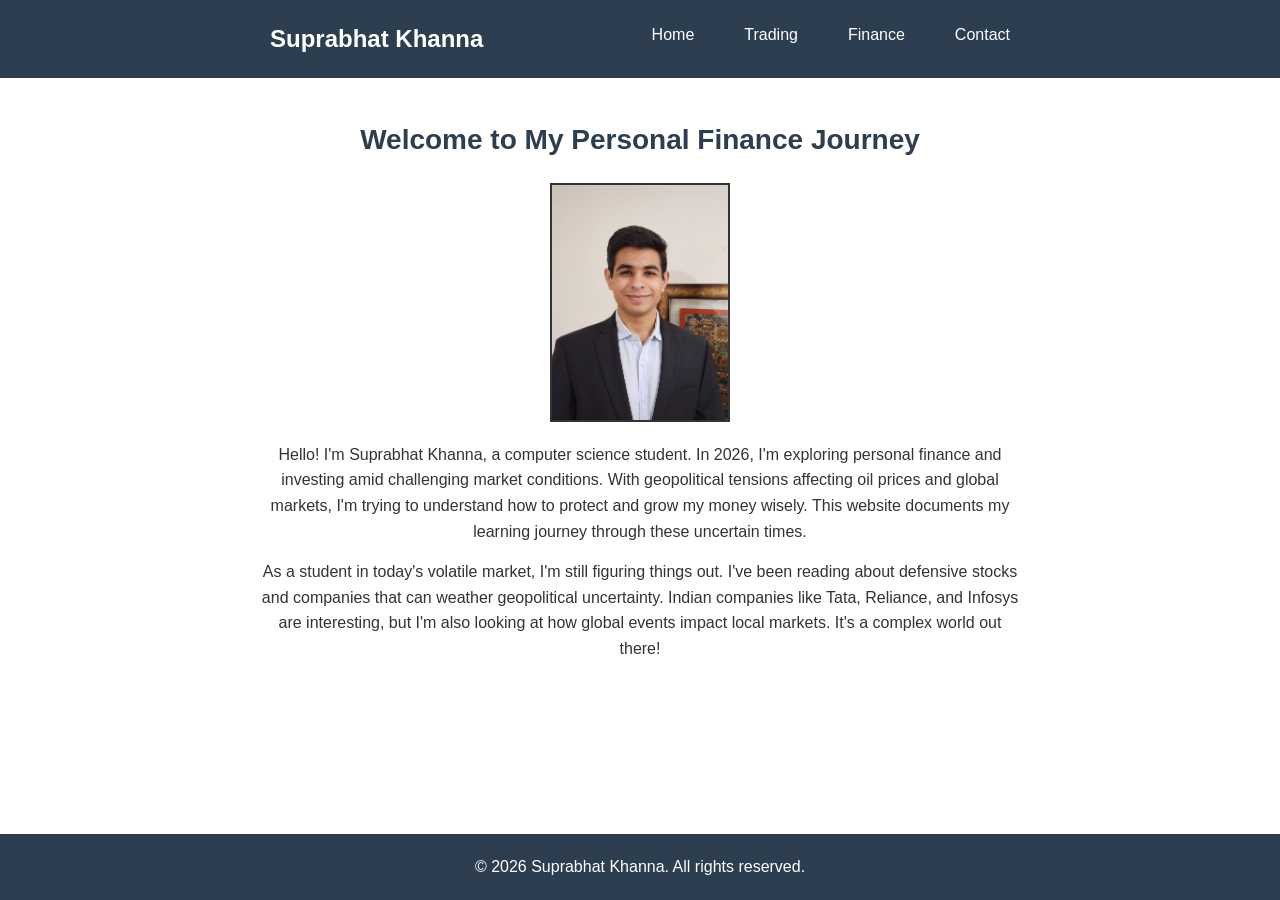
<file: index.html>
<!DOCTYPE html>
<html lang="en">

<head>
    <meta charset="UTF-8">
    <meta name="viewport" content="width=device-width, initial-scale=1.0">
    <title>Suprabhat Khanna - Personal Finance Journey</title>
    <link rel="stylesheet" href="style.css">
</head>

<body>
    <!-- Header with navigation -->
    <header>
        <nav>
            <h1><a href="index.html" style="color: white; text-decoration: none;">Suprabhat Khanna</a></h1>
            <ul>
                <li><a href="index.html">Home</a></li>
                <li><a href="trading.html">Trading</a></li>
                <li><a href="finance.html">Finance</a></li>
                <li><a href="contact.html">Contact</a></li>
            </ul>
        </nav>
    </header>

    <!-- Main content -->
    <main>
        <!-- Home section -->
        <section class="container">
            <div class="intro">
                <h2>Welcome to My Personal Finance Journey</h2>
                <img src="FORMAL PICTURE IN COAT.jpg" alt="Suprabhat Khanna" class="profile-image">
                <p>
                    Hello! I'm Suprabhat Khanna, a computer science student. In 2026, I'm exploring personal finance
                    and investing amid challenging market conditions. With geopolitical tensions affecting oil prices
                    and global markets, I'm trying to understand how to protect and grow my money wisely.
                    This website documents my learning journey through these uncertain times.
                </p>
                <p>
                    As a student in today's volatile market, I'm still figuring things out. I've been reading about
                    defensive stocks and companies that can weather geopolitical uncertainty. Indian companies like
                    Tata, Reliance, and Infosys are interesting, but I'm also looking at how global events
                    impact local markets. It's a complex world out there!
                </p>
            </div>
        </section>
    </main>

    <!-- Footer -->
    <footer>
        <p>&copy; 2026 Suprabhat Khanna. All rights reserved.</p>
    </footer>

    <!-- JavaScript file -->
    <script src="script.js"></script>
</body>

</html>
</file>
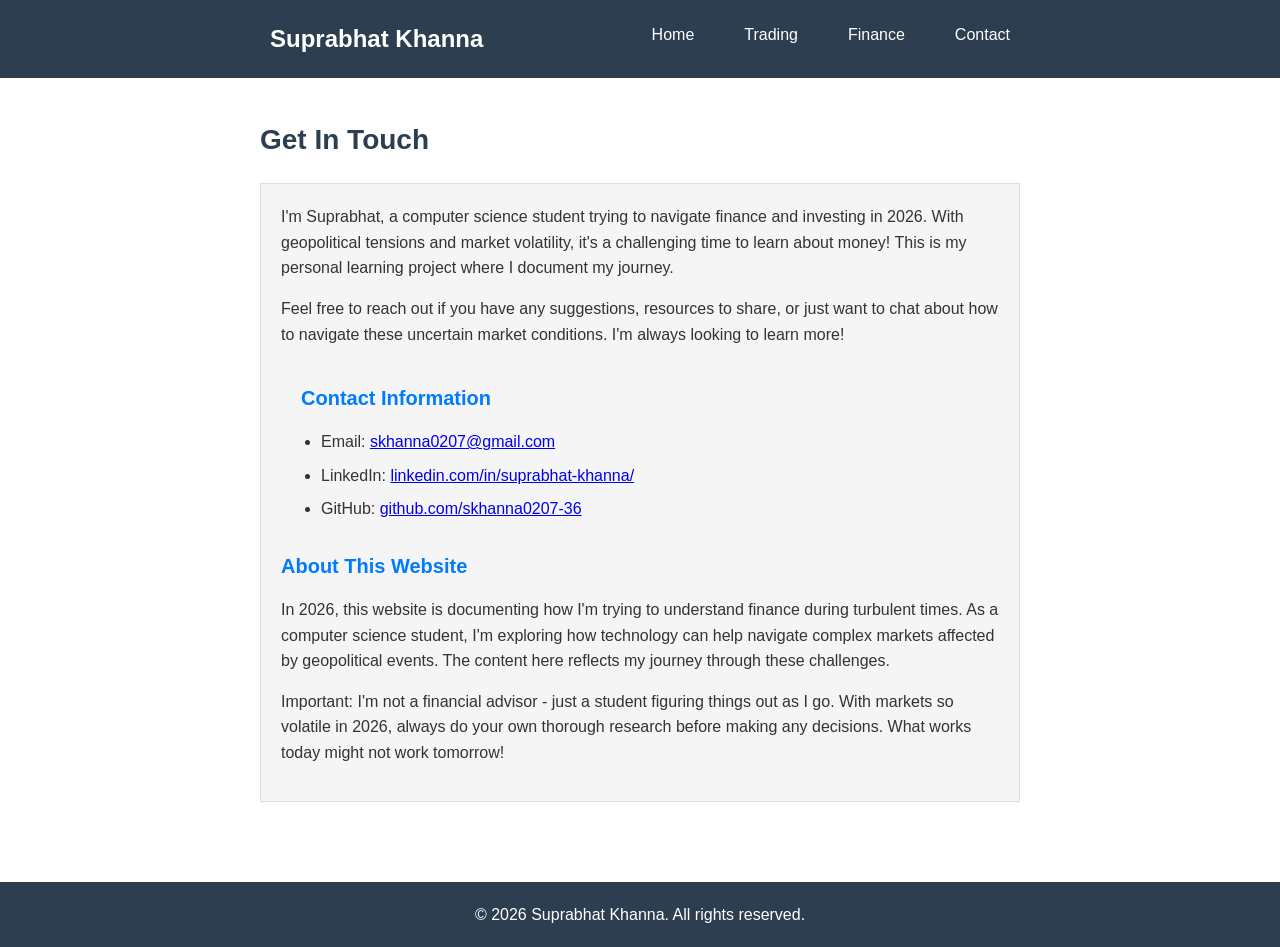
<file: contact.html>
<!DOCTYPE html>
<html lang="en">
<head>
    <meta charset="UTF-8">
    <meta name="viewport" content="width=device-width, initial-scale=1.0">
    <title>Contact - Suprabhat Khanna</title>
    <link rel="stylesheet" href="style.css">
</head>
<body>
    <!-- Header with navigation -->
    <header>
        <nav>
            <h1><a href="index.html" style="color: white; text-decoration: none;">Suprabhat Khanna</a></h1>
            <ul>
                <li><a href="index.html">Home</a></li>
                <li><a href="trading.html">Trading</a></li>
                <li><a href="finance.html">Finance</a></li>
                <li><a href="contact.html">Contact</a></li>
            </ul>
        </nav>
    </header>

    <!-- Main content -->
    <main>
    <!-- Contact section -->
    <section class="container">
        <h2>Get In Touch</h2>
        <div class="content">
            <p>
                I'm Suprabhat, a computer science student trying to navigate finance and investing in 2026.
                With geopolitical tensions and market volatility, it's a challenging time to learn about money!
                This is my personal learning project where I document my journey.
            </p>
            <p>
                Feel free to reach out if you have any suggestions, resources to share, or just want to
                chat about how to navigate these uncertain market conditions. I'm always looking to learn more!
            </p>

            <div class="contact-info">
                <h3>Contact Information</h3>
                <ul>
                    <li>Email: <a href="mailto:skhanna0207@gmail.com">skhanna0207@gmail.com</a></li>
                    <li>LinkedIn: <a href="https://www.linkedin.com/in/suprabhat-khanna" target="_blank">linkedin.com/in/suprabhat-khanna/</a></li>
                    <li>GitHub: <a href="https://github.com/skhanna0207-36" target="_blank">github.com/skhanna0207-36</a></li>
                </ul>
            </div>

            <div class="about-me">
                <h3>About This Website</h3>
                <p>
                    In 2026, this website is documenting how I'm trying to understand finance during turbulent times.
                    As a computer science student, I'm exploring how technology can help navigate complex markets
                    affected by geopolitical events. The content here reflects my journey through these challenges.
                </p>
                <p>
                    Important: I'm not a financial advisor - just a student figuring things out as I go.
                    With markets so volatile in 2026, always do your own thorough research before making any decisions.
                    What works today might not work tomorrow!
                </p>
            </div>
        </div>
    </section>
    </main>

    <!-- Footer -->
    <footer>
        <p>&copy; 2026 Suprabhat Khanna. All rights reserved.</p>
    </footer>

    <!-- JavaScript file -->
    <script src="script.js"></script>
</body>
</html>
</file>
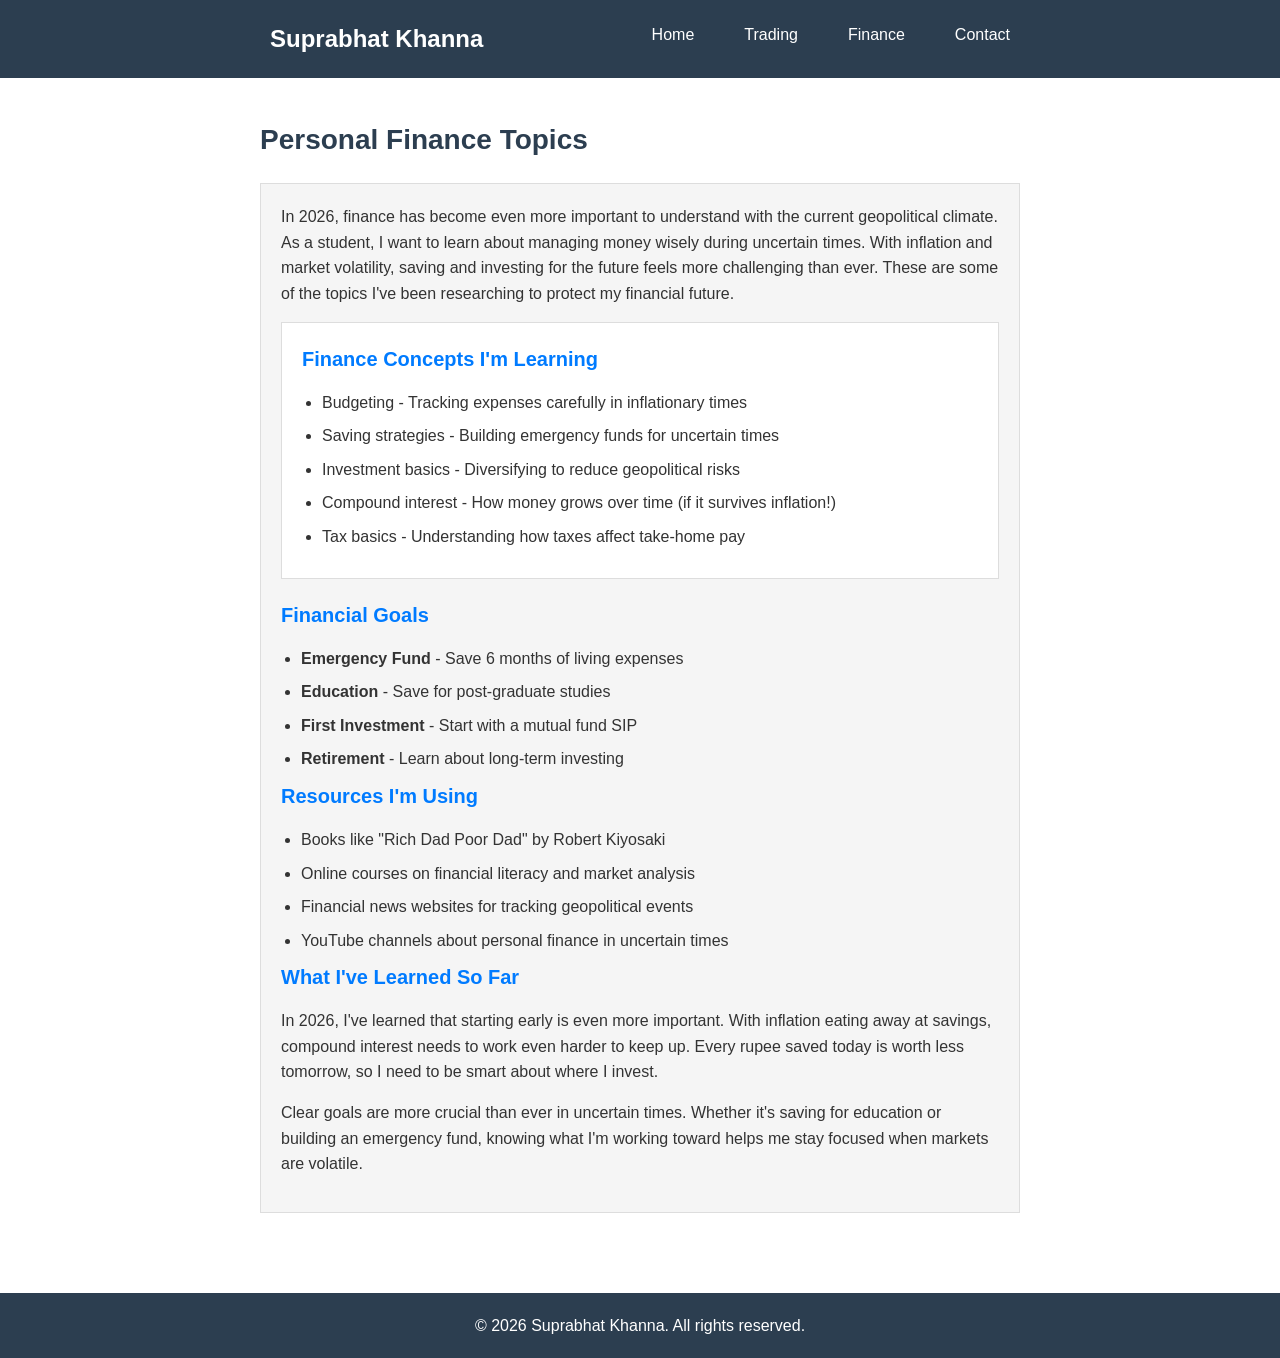
<file: finance.html>
<!DOCTYPE html>
<html lang="en">
<head>
    <meta charset="UTF-8">
    <meta name="viewport" content="width=device-width, initial-scale=1.0">
    <title>Finance - Suprabhat Khanna</title>
    <link rel="stylesheet" href="style.css">
</head>
<body>
    <!-- Header with navigation -->
    <header>
        <nav>
            <h1><a href="index.html" style="color: white; text-decoration: none;">Suprabhat Khanna</a></h1>
            <ul>
                <li><a href="index.html">Home</a></li>
                <li><a href="trading.html">Trading</a></li>
                <li><a href="finance.html">Finance</a></li>
                <li><a href="contact.html">Contact</a></li>
            </ul>
        </nav>
    </header>

    <!-- Main content -->
    <main>
    <!-- Finance section -->
    <section class="container">
        <h2>Personal Finance Topics</h2>
        <div class="content">
            <p>
                In 2026, finance has become even more important to understand with the current geopolitical climate.
                As a student, I want to learn about managing money wisely during uncertain times. With inflation
                and market volatility, saving and investing for the future feels more challenging than ever.
                These are some of the topics I've been researching to protect my financial future.
            </p>

            <div class="insights-list">
                <h3>Finance Concepts I'm Learning</h3>
                <ul>
                    <li>Budgeting - Tracking expenses carefully in inflationary times</li>
                    <li>Saving strategies - Building emergency funds for uncertain times</li>
                    <li>Investment basics - Diversifying to reduce geopolitical risks</li>
                    <li>Compound interest - How money grows over time (if it survives inflation!)</li>
                    <li>Tax basics - Understanding how taxes affect take-home pay</li>
                </ul>
            </div>

            <h3>Financial Goals</h3>
            <div class="goals-list">
                <ul>
                    <li><strong>Emergency Fund</strong> - Save 6 months of living expenses</li>
                    <li><strong>Education</strong> - Save for post-graduate studies</li>
                    <li><strong>First Investment</strong> - Start with a mutual fund SIP</li>
                    <li><strong>Retirement</strong> - Learn about long-term investing</li>
                </ul>
            </div>

            <div class="learning-resources">
                <h3>Resources I'm Using</h3>
                <ul>
                    <li>Books like "Rich Dad Poor Dad" by Robert Kiyosaki</li>
                    <li>Online courses on financial literacy and market analysis</li>
                    <li>Financial news websites for tracking geopolitical events</li>
                    <li>YouTube channels about personal finance in uncertain times</li>
                </ul>
            </div>

            <div class="financial-tips">
                <h3>What I've Learned So Far</h3>
                <p>
                    In 2026, I've learned that starting early is even more important. With inflation eating away
                    at savings, compound interest needs to work even harder to keep up. Every rupee saved today
                    is worth less tomorrow, so I need to be smart about where I invest.
                </p>
                <p>
                    Clear goals are more crucial than ever in uncertain times. Whether it's saving for education
                    or building an emergency fund, knowing what I'm working toward helps me stay focused when
                    markets are volatile.
                </p>
            </div>
        </div>
    </section>
    </main>

    <!-- Footer -->
    <footer>
        <p>&copy; 2026 Suprabhat Khanna. All rights reserved.</p>
    </footer>

    <!-- JavaScript file -->
    <script src="script.js"></script>
</body>
</html>
</file>
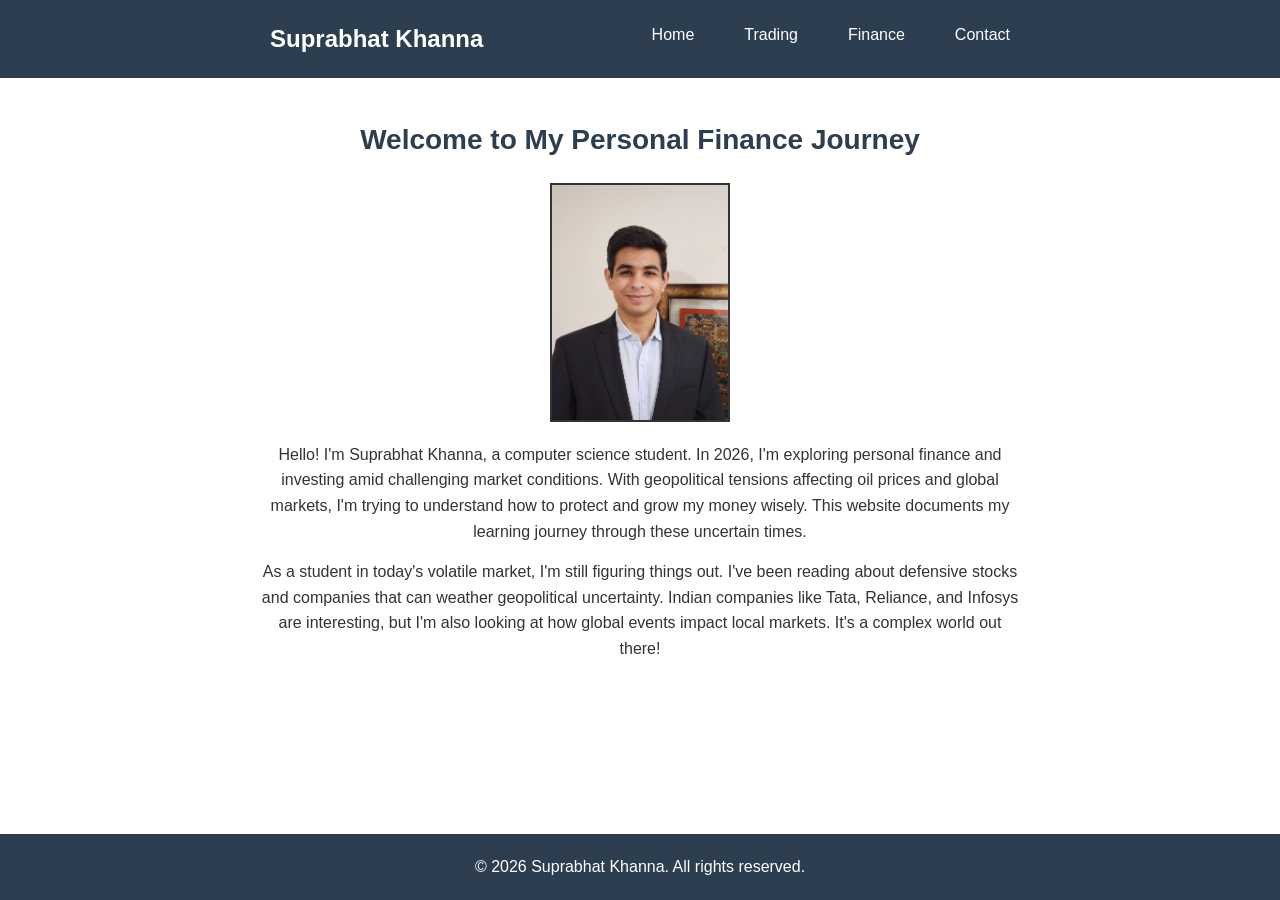
<file: home.html>
<!DOCTYPE html>
<html lang="en">

<head>
    <meta charset="UTF-8">
    <meta name="viewport" content="width=device-width, initial-scale=1.0">
    <title>Suprabhat Khanna - Personal Finance Journey</title>
    <link rel="stylesheet" href="style.css">
</head>

<body>
    <!-- Header with navigation -->
    <header>
        <nav>
            <h1><a href="home.html" style="color: white; text-decoration: none;">Suprabhat Khanna</a></h1>
            <ul>
                <li><a href="home.html">Home</a></li>
                <li><a href="trading.html">Trading</a></li>
                <li><a href="finance.html">Finance</a></li>
                <li><a href="contact.html">Contact</a></li>
            </ul>
        </nav>
    </header>

    <!-- Main content -->
    <main>
        <!-- Home section -->
        <section class="container">
            <div class="intro">
                <h2>Welcome to My Personal Finance Journey</h2>
                <img src="FORMAL PICTURE IN COAT.jpg" alt="Suprabhat Khanna" class="profile-image">
                <p>
                    Hello! I'm Suprabhat Khanna, a computer science student. In 2026, I'm exploring personal finance
                    and investing amid challenging market conditions. With geopolitical tensions affecting oil prices
                    and global markets, I'm trying to understand how to protect and grow my money wisely.
                    This website documents my learning journey through these uncertain times.
                </p>
                <p>
                    As a student in today's volatile market, I'm still figuring things out. I've been reading about
                    defensive stocks and companies that can weather geopolitical uncertainty. Indian companies like
                    Tata, Reliance, and Infosys are interesting, but I'm also looking at how global events
                    impact local markets. It's a complex world out there!
                </p>
            </div>
        </section>
    </main>

    <!-- Footer -->
    <footer>
        <p>&copy; 2026 Suprabhat Khanna. All rights reserved.</p>
    </footer>

    <!-- JavaScript file -->
    <script src="script.js"></script>
</body>

</html>
</file>
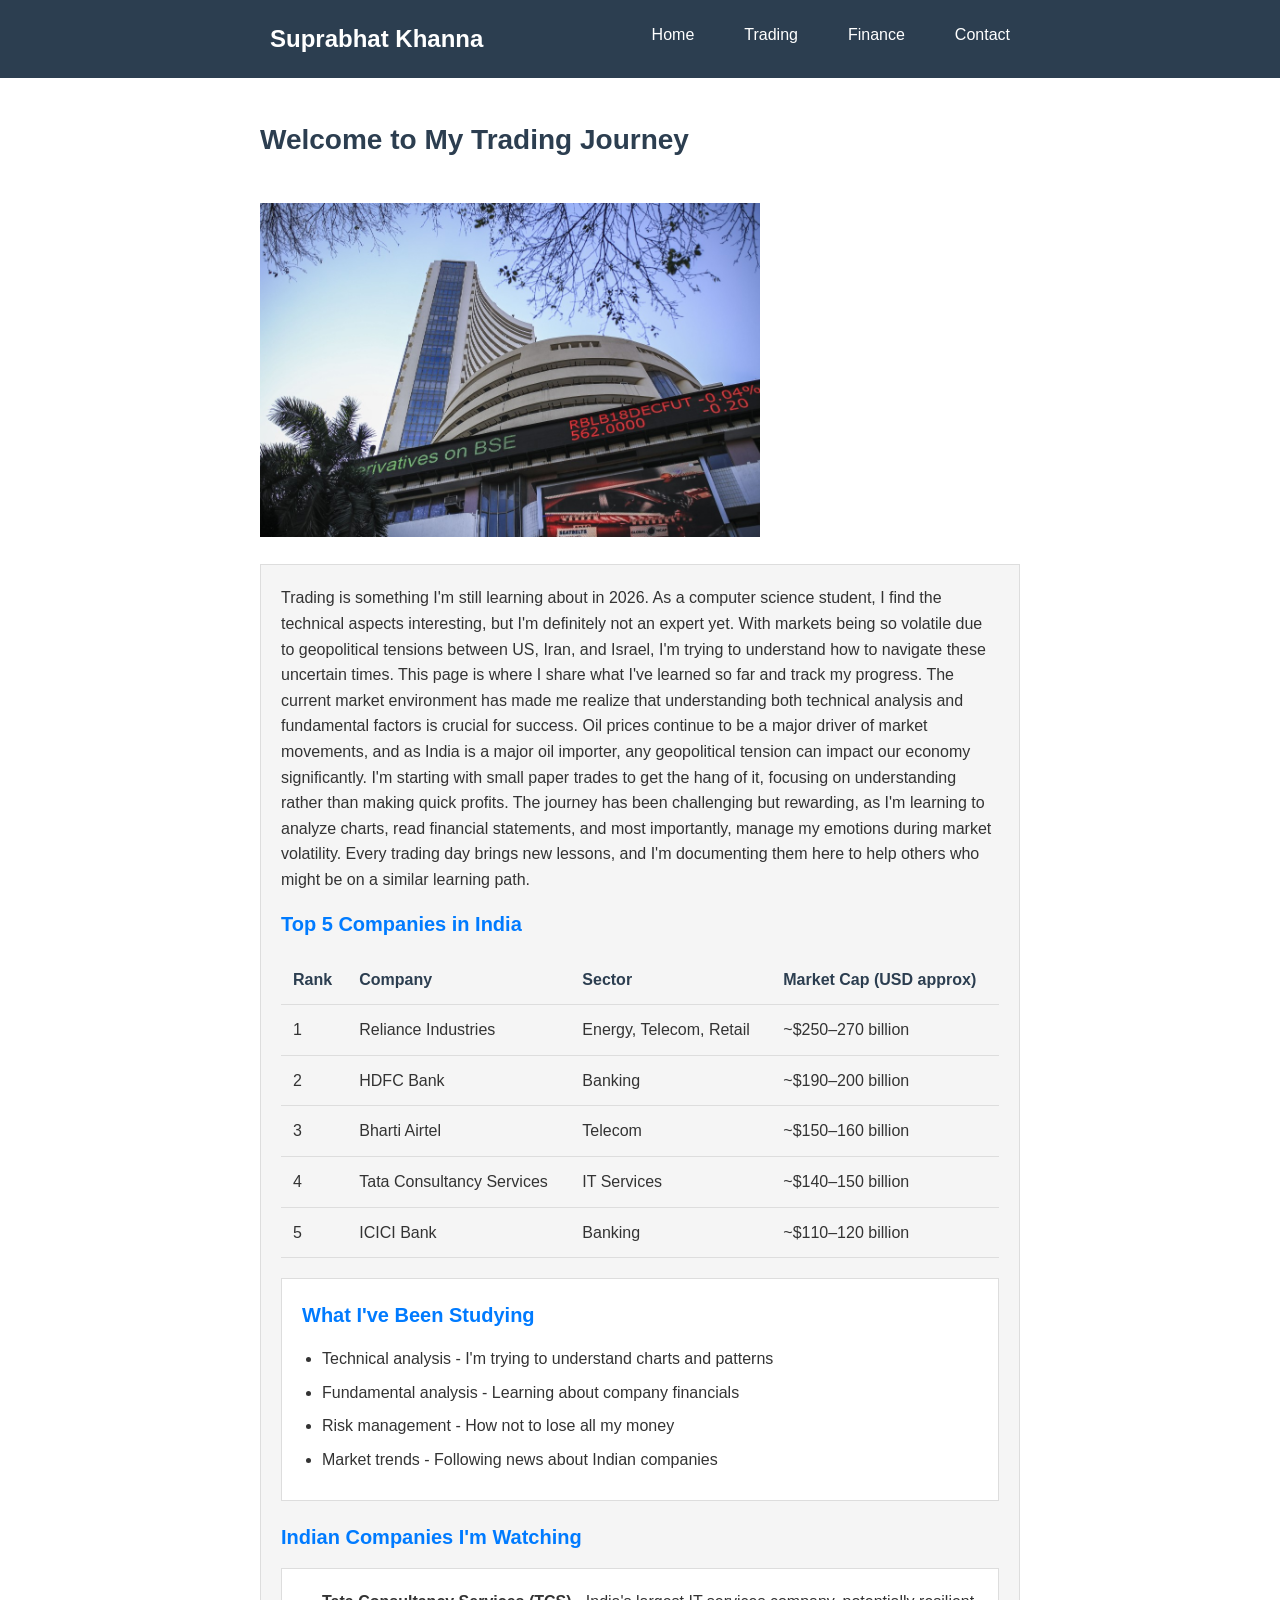
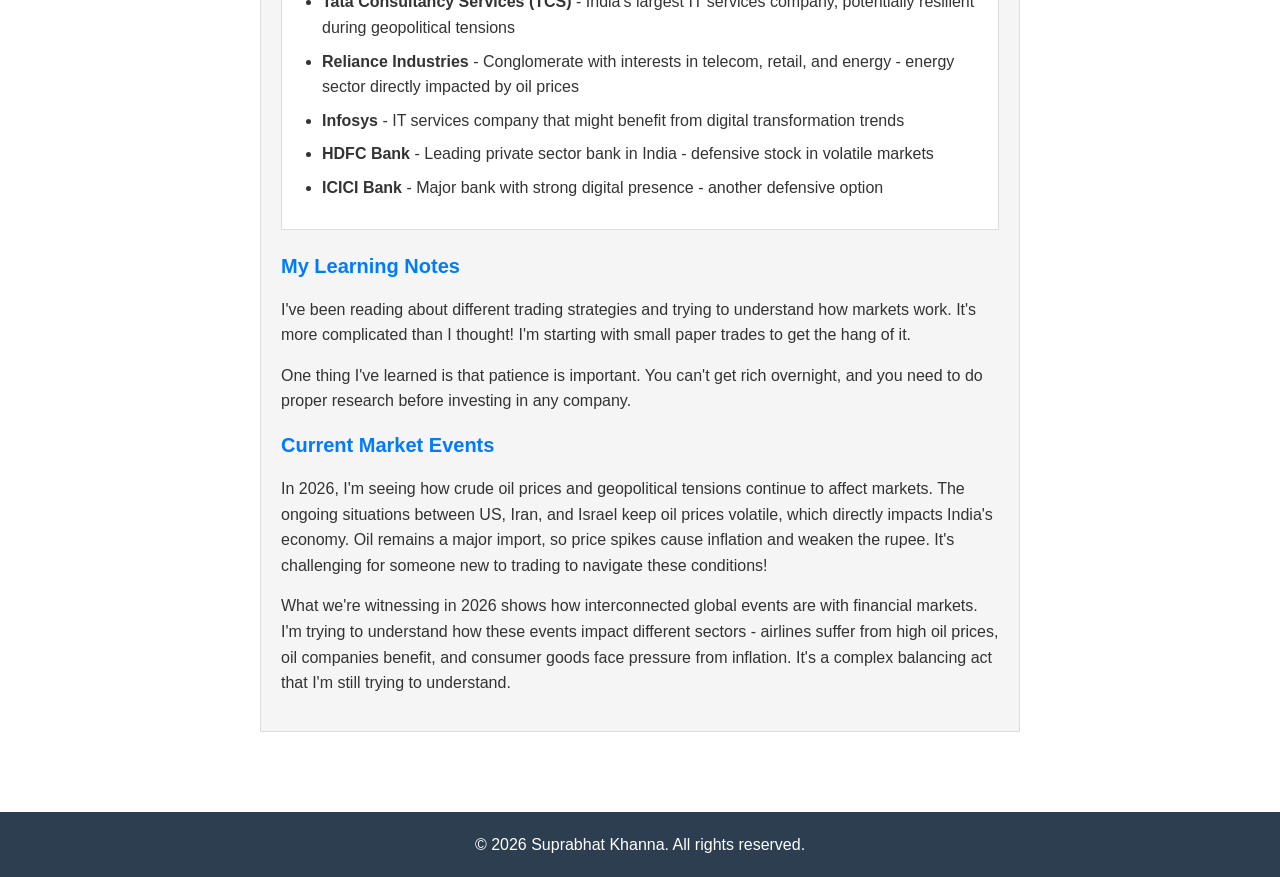
<file: trading.html>
<!DOCTYPE html>
<html lang="en">

<head>
    <meta charset="UTF-8">
    <meta name="viewport" content="width=device-width, initial-scale=1.0">
    <title>Trading - Suprabhat Khanna</title>
    <link rel="stylesheet" href="style.css">
</head>

<body>
    <!-- Header with navigation -->
    <header>
        <nav>
            <h1><a href="index.html" style="color: white; text-decoration: none;">Suprabhat Khanna</a></h1>
            <ul>
                <li><a href="index.html">Home</a></li>
                <li><a href="trading.html">Trading</a></li>
                <li><a href="finance.html">Finance</a></li>
                <li><a href="contact.html">Contact</a></li>
            </ul>
        </nav>
    </header>

    <!-- Main content -->
    <main>
        <!-- Trading section -->
        <section class="container">
            <h2>Welcome to My Trading Journey</h2>
            <img src="NSE.jpeg" alt="Trading and Finance" class="hero-image">
            <div class="content">
                <p>
                    Trading is something I'm still learning about in 2026. As a computer science student, I find the
                    technical aspects interesting, but I'm definitely not an expert yet. With markets being so volatile
                    due to geopolitical tensions between US, Iran, and Israel, I'm trying to understand how to navigate
                    these uncertain times. This page is where I share what I've learned so far and track my progress.
                    The current market environment has made me realize that understanding both technical analysis
                    and fundamental factors is crucial for success. Oil prices continue to be a major driver of market
                    movements, and as India is a major oil importer, any geopolitical tension can impact our economy
                    significantly. I'm starting with small paper trades to get the hang of it, focusing on understanding
                    rather than making quick profits. The journey has been challenging but rewarding, as I'm learning
                    to analyze charts, read financial statements, and most importantly, manage my emotions during
                    market volatility. Every trading day brings new lessons, and I'm documenting them here to help
                    others who might be on a similar learning path.
                </p>

                <h3>Top 5 Companies in India</h3>
                <table class="company-table">
                    <thead>
                        <tr>
                            <th>Rank</th>
                            <th>Company</th>
                            <th>Sector</th>
                            <th>Market Cap (USD approx)</th>
                        </tr>
                    </thead>
                    <tbody>
                        <tr>
                            <td>1</td>
                            <td>Reliance Industries</td>
                            <td>Energy, Telecom, Retail</td>
                            <td>~$250–270 billion</td>
                        </tr>
                        <tr>
                            <td>2</td>
                            <td>HDFC Bank</td>
                            <td>Banking</td>
                            <td>~$190–200 billion</td>
                        </tr>
                        <tr>
                            <td>3</td>
                            <td>Bharti Airtel</td>
                            <td>Telecom</td>
                            <td>~$150–160 billion</td>
                        </tr>
                        <tr>
                            <td>4</td>
                            <td>Tata Consultancy Services</td>
                            <td>IT Services</td>
                            <td>~$140–150 billion</td>
                        </tr>
                        <tr>
                            <td>5</td>
                            <td>ICICI Bank</td>
                            <td>Banking</td>
                            <td>~$110–120 billion</td>
                        </tr>
                    </tbody>
                </table>

                <div class="strategy-list">
                    <h3>What I've Been Studying</h3>
                    <ul>
                        <li>Technical analysis - I'm trying to understand charts and patterns</li>
                        <li>Fundamental analysis - Learning about company financials</li>
                        <li>Risk management - How not to lose all my money</li>
                        <li>Market trends - Following news about Indian companies</li>
                    </ul>
                </div>

                <h3>Indian Companies I'm Watching</h3>
                <div class="company-list">
                    <ul>
                        <li><strong>Tata Consultancy Services (TCS)</strong> - India's largest IT services company,
                            potentially resilient during geopolitical tensions</li>
                        <li><strong>Reliance Industries</strong> - Conglomerate with interests in telecom, retail, and
                            energy - energy sector directly impacted by oil prices</li>
                        <li><strong>Infosys</strong> - IT services company that might benefit from digital
                            transformation trends</li>
                        <li><strong>HDFC Bank</strong> - Leading private sector bank in India - defensive stock in
                            volatile markets</li>
                        <li><strong>ICICI Bank</strong> - Major bank with strong digital presence - another defensive
                            option</li>
                    </ul>
                </div>

                <div class="trading-notes">
                    <h3>My Learning Notes</h3>
                    <p>
                        I've been reading about different trading strategies and trying to understand how markets work.
                        It's more complicated than I thought! I'm starting with small paper trades to get the hang of
                        it.
                    </p>
                    <p>
                        One thing I've learned is that patience is important. You can't get rich overnight, and you need
                        to do proper research before investing in any company.
                    </p>

                    <h3>Current Market Events</h3>
                    <p>
                        In 2026, I'm seeing how crude oil prices and geopolitical tensions continue to affect markets.
                        The ongoing situations between US, Iran, and Israel keep oil prices volatile, which directly
                        impacts India's economy. Oil remains a major import, so price spikes cause inflation and
                        weaken the rupee. It's challenging for someone new to trading to navigate these conditions!
                    </p>
                    <p>
                        What we're witnessing in 2026 shows how interconnected global events are with financial markets.
                        I'm trying to understand how these events impact different sectors - airlines suffer from high
                        oil prices,
                        oil companies benefit, and consumer goods face pressure from inflation. It's a complex balancing
                        act
                        that I'm still trying to understand.
                    </p>
                </div>
            </div>
        </section>
    </main>

    <!-- Footer -->
    <footer>
        <p>&copy; 2026 Suprabhat Khanna. All rights reserved.</p>
    </footer>

    <!-- JavaScript file -->
    <script src="script.js"></script>
</body>

</html>
</file>
<file: style.css>
/* Basic reset and body styling */
* {
    margin: 0;
    padding: 0;
    box-sizing: border-box;
}

body {
    font-family: Arial, sans-serif;
    line-height: 1.6;
    color: #333;
    background-color: #ffffff;
    display: flex;
    flex-direction: column;
    min-height: 100vh;
}

main {
    flex: 1;
}

/* Container for content */
.container {
    max-width: 800px;
    margin: 0 auto;
    padding: 40px 20px;
}

/* Header styling */
header {
    background-color: #2c3e50;
    color: #ffffff;
    padding: 20px 0;
}

nav {
    max-width: 800px;
    margin: 0 auto;
    padding: 0 20px;
    display: flex;
    justify-content: space-between;
    align-items: center;
}

nav h1 {
    font-size: 24px;
}

nav ul {
    list-style: none;
    display: flex;
    gap: 30px;
}

nav a {
    color: #ffffff;
    text-decoration: none;
    padding: 5px 10px;
}

nav a:hover {
    background-color: #34495e;
}

/* Section styling */
section {
    margin-bottom: 60px;
}

h2 {
    font-size: 28px;
    margin-bottom: 20px;
    color: #2c3e50;
}

h3 {
    font-size: 20px;
    margin-bottom: 15px;
    color: #007bff;
}

/* Intro section */
.intro {
    text-align: center;
}

.hero-image {
    width: 100%;
    max-width: 500px;
    height: auto;
    margin: 20px 0;
}

.profile-image {
    width: 180px;
    height: auto;
    margin: 20px auto;
    display: block;
    border: 2px solid #333;
}

.intro p {
    margin-bottom: 15px;
    font-size: 16px;
}

/* Content sections */
.content {
    background-color: #f5f5f5;
    padding: 20px;
    border: 1px solid #ddd;
}

.content p {
    margin-bottom: 15px;
}

/* Lists styling */
.strategy-list, .insights-list, .company-list, .top-companies {
    background-color: #ffffff;
    padding: 20px;
    border: 1px solid #ddd;
    margin-bottom: 20px;
}

/* Table styling */
.company-table {
    width: 100%;
    border-collapse: collapse;
    margin-bottom: 20px;
}

.company-table th,
.company-table td {
    padding: 12px;
    text-align: left;
    border-bottom: 1px solid #ddd;
}

.company-table th {
    background-color: #f5f5f5;
    font-weight: bold;
    color: #2c3e50;
}

.company-table tr:hover {
    background-color: #f9f9f9;
}

ul {
    margin-left: 20px;
}

li {
    margin-bottom: 8px;
}

/* Trading stats */
.trading-stats {
    background-color: #ffffff;
    padding: 20px;
    border: 1px solid #ddd;
}

.trading-stats p {
    margin-bottom: 10px;
    font-size: 16px;
}

.trading-stats span {
    font-weight: bold;
    color: #007bff;
}

/* Calculator section */
.calculator-section {
    background-color: #ffffff;
    padding: 20px;
    margin-top: 20px;
}

.calculator {
    display: flex;
    flex-direction: column;
    gap: 10px;
}

.calculator input {
    padding: 10px;
    border: 1px solid #ddd;
    font-size: 16px;
}

.calculator button {
    padding: 10px 20px;
    background-color: #007bff;
    color: white;
    border: none;
    font-size: 16px;
    cursor: pointer;
}

.calculator button:hover {
    background-color: #0056b3;
}

#result {
    margin-top: 15px;
    padding: 15px;
    background-color: #f0f8ff;
    font-weight: bold;
}

/* Contact section */
.contact-info {
    background-color: #f5f5f5;
    padding: 20px;
}

.social-links {
    margin-top: 20px;
}

.social-links a {
    color: #007bff;
    text-decoration: none;
    margin-right: 20px;
}

.social-links a:hover {
    text-decoration: underline;
}

/* Footer */
footer {
    background-color: #2c3e50;
    color: #ffffff;
    text-align: center;
    padding: 20px;
    margin-top: 40px;
}

/* Responsive design */
@media (max-width: 600px) {
    nav {
        flex-direction: column;
        gap: 10px;
    }

    nav ul {
        flex-direction: column;
        gap: 10px;
        text-align: center;
    }

    .container {
        padding: 20px;
    }
}
</file>
